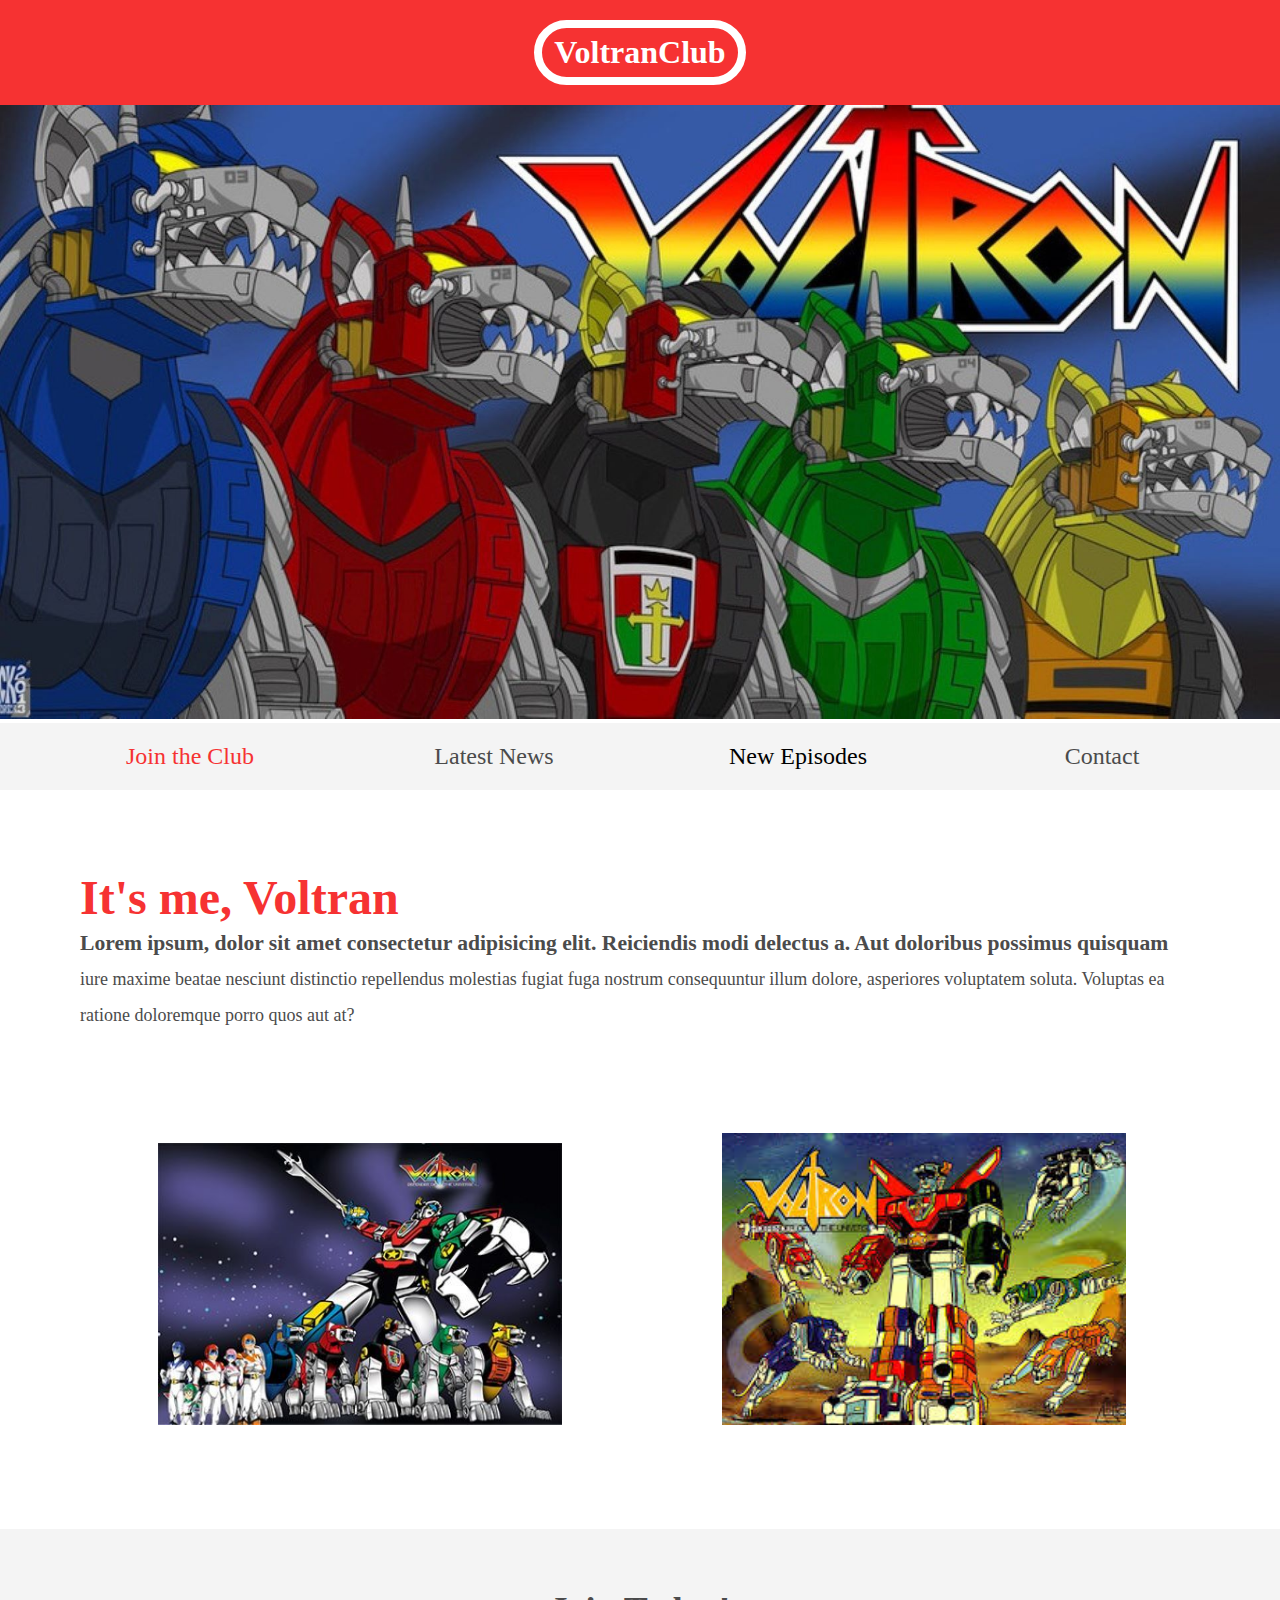
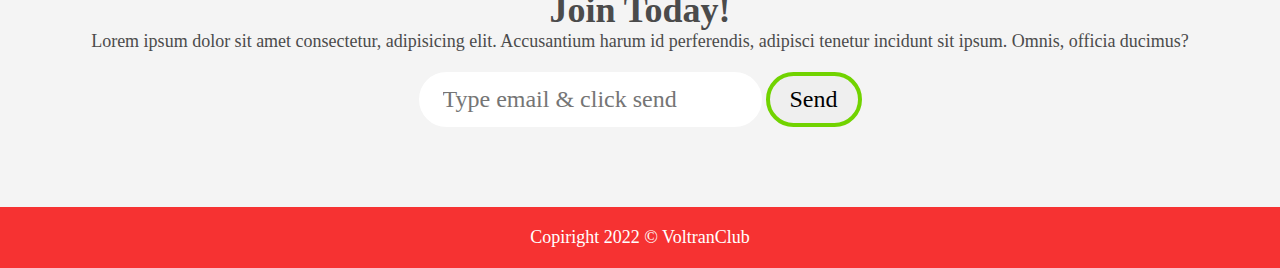
<file: HC07_semantic/semantic_voltron/index.html>
<!DOCTYPE html>
<html lang="en">

<head>
  <meta charset="UTF-8" />
  <meta http-equiv="X-UA-Compatible" content="IE=edge" />
  <meta name="viewport" content="width=device-width, initial-scale=1.0" />
  <link rel="stylesheet" href="style.css">
  <title>Voltron</title>
</head>

<body>
  <header>
    <h1>VoltranClub</h1>
  </header>
  <section class="banner">
    <img src="./images/voltran.jpg" alt="voltran1">
  </section>
  <nav>
    <ul>
      <li><a href="#" class="join">Join the Club</a></li>
      <li><a href="#">Latest News</a></li>
      <li><a href="#"></a>New Episodes</li>
      <li><a href="#">Contact</a></li>
    </ul>
  </nav>

  <main>
    <article>
      <h2>It's me, Voltran</h2>
      <p>Lorem ipsum, dolor sit amet consectetur adipisicing elit. Reiciendis modi delectus a. Aut doloribus possimus
        quisquam iure maxime beatae nesciunt distinctio repellendus molestias fugiat fuga nostrum consequuntur illum
        dolore, asperiores voluptatem soluta. Voluptas ea ratione doloremque porro quos aut at?

      </p>
    </article>
    <ul class="images">
      <li><img src="./images/voltran2.jpg" alt="voltran2"></li>
      <li><img src="./images/voltran3.jpg" alt="voltran3"></li>
    </ul>
  </main>
  <section class="join">
    <h2>Join Today!</h2>
    <p>Lorem ipsum dolor sit amet consectetur, adipisicing elit. Accusantium harum id perferendis, adipisci tenetur
      incidunt sit ipsum. Omnis, officia ducimus?</p>

    <form action="">
      <input type="email" required name="email" id="email" placeholder="Type email & click send">
      <input type="submit" value="Send" id="submit">
    </form>
  </section>
  <footer>
    <p>Copiright 2022 &copy VoltranClub</p>
  </footer>

</body>

</html>
</file>
<file: HC07_semantic/semantic_voltron/style.css>
* {
  margin: 0;
  padding: 0;
  font-family: tahoma;
  box-sizing: border-box;
}
p {
  font-size: 18px;
}
header {
  background-color: #f63232;
  padding: 20px 0;
  text-align: center;
  position: fixed;
  width: 100%;
  top: 0;
  left: 0;
  z-index: 1;
}
header h1 {
  color: white;
  border: 8px solid white;
  display: inline-block;
  padding: 6px 12px;
  border-radius: 36px;
}
.banner {
  position: relative;
}
.banner img {
  max-width: 100%;
}
nav {
  background: #f4f4f4;
  padding: 20px;
  position: sticky;
  top: 106px;
  z-index: 1;
}
nav ul {
  white-space: nowrap;
  max-width: 1200px;
  margin: 0 auto;
  text-align: center;
}
nav li {
  width: 25%;
  display: inline-block;
  font-size: 24px;
}
nav li a {
  text-decoration: none;
  color: #4b4b4b;
}
nav li a:hover {
  text-decoration: underline;
}
nav li a.join {
  color: #f63232;
}
main {
  max-width: 100%;
  width: 1200px;
  margin: 80px auto;
  padding: 0 40px;
  box-sizing: border-box;
}
article h2 {
  color: #f63232;
  font-size: 48px;
}
article p {
  line-height: 2em;
  color: #4b4b4b;
}
article p::first-line {
  font-weight: bold;
  font-size: 1.2em;
}
.images {
  text-align: center;
  margin: 80px 0;
  white-space: nowrap;
}
.images li {
  display: inline-block;
  list-style-type: none;
  width: 40%;
  margin: 20px 5%;
  position: relative;
}
.images li:hover {
  top: -4px;
}
.images li img {
  width: 90%;
}
section.join {
  background: #f4f4f4;
  text-align: center;
  padding: 60px 20px;
  color: #4b4b4b;
}
section.join h2 {
  font-size: 36px;
}
form input {
  margin: 20px 0;
  padding: 10px 20px;
  font-size: 24px;
  border-radius: 28px;
  border: 4px solid white;
}
form input:focus {
  border: 4px dashed #4b4b4b;
  outline: none;
}
form input:valid {
  border: 4px solid #71d300;
}
#submit {
  cursor: pointer;
}
footer {
  background: #f63232;
  color: white;
  padding: 20px;
  text-align: center;
  font-size: 20px;
}
/* responsive styles */
@media screen and (max-width: 1400px) {
  .banner .welcome {
    font-size: 40px;
  }
}
@media screen and (max-width: 960px) {
  .banner .welcome {
    font-size: 28px;
  }
  nav li {
    font-size: 18px;
  }
}
@media screen and (max-width: 700px) {
  .banner .welcome {
    font-size: 20px;
    position: relative;
    text-align: center;
  }
  .banner .welcome br {
    display: none;
  }
  .banner .welcome span {
    font-size: 1em;
  }
  nav li {
    font-size: 18px;
  }
  .images li {
    width: 100%;
    display: block;
    margin: 20px auto;
  }
}
@media screen and (max-width: 560px) {
  .banner .welcome {
    font-size: 20px;
    position: relative;
    text-align: center;
  }
  .banner .welcome br {
    display: none;
  }
  .banner .welcome span {
    font-size: 1em;
  }
  nav li {
    display: block;
    width: 100%;
    margin: 12px 0;
  }
  article h2 {
    font-size: 36px;
  }
  header,
  nav {
    position: relative;
    top: 0;
  }
}
</file>
